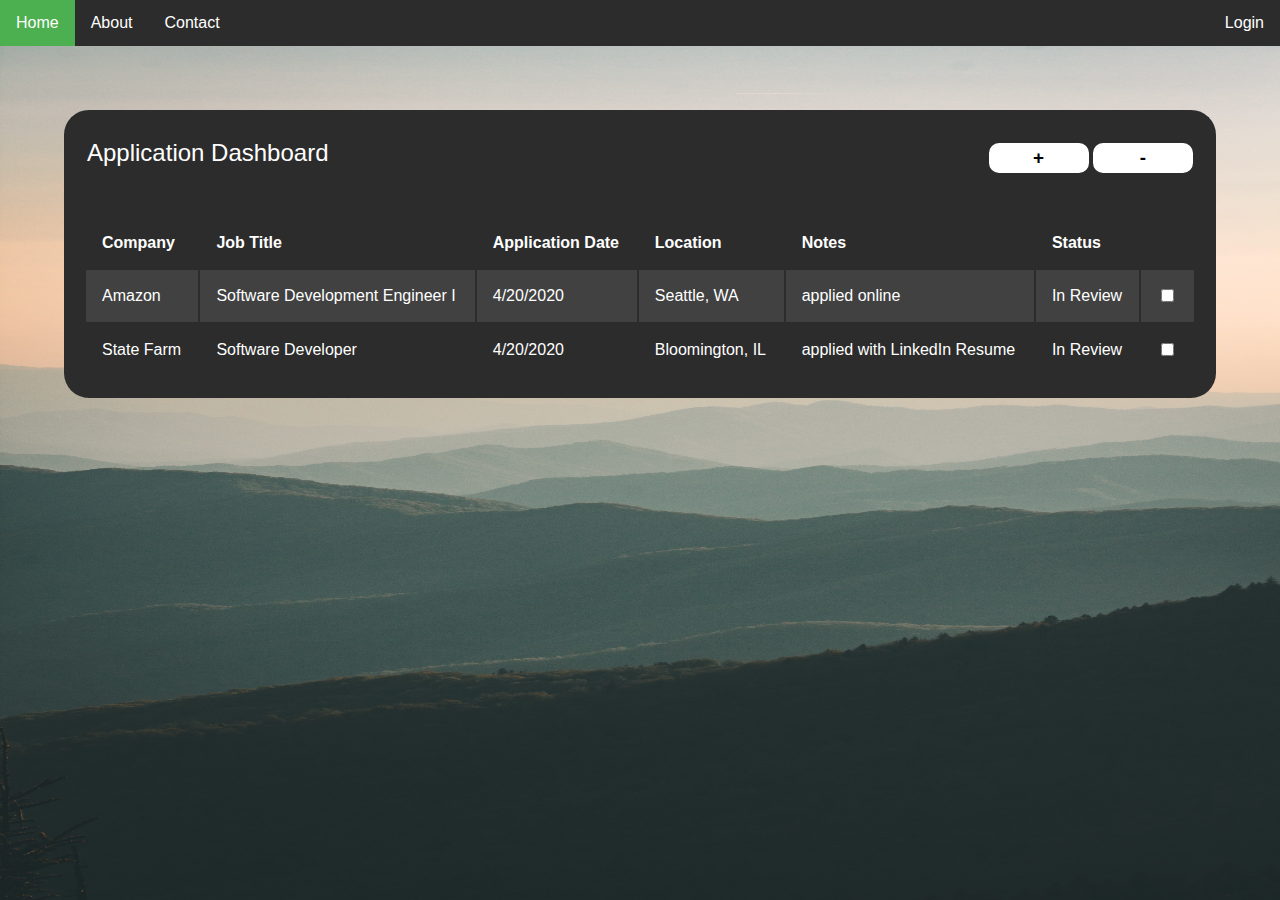
<file: index.html>
<!DOCTYPE HTML>

<html>

<head>
    <title>Application Dashboard</title>
    <meta charset="utf-8" />
    <meta name="viewport" content="width=device-width, initial-scale=1, user-scalable=no" />
    <link rel="stylesheet" href="assets/css/main.css" />
    <script src="assets/js/main.js"></script>
    <!-- <script src="https://apis.google.com/js/platform.js" async defer></script> -->
    <style>
        body {
            background-image: url("images/mountains_background.jpg");
            /*  background image to stretch to fit the entire element */
            background-repeat: no-repeat;
            background-attachment: fixed;
            background-size: 100% 100%;
        }
    </style>
</head>

<body>
    <div class="nav">
        <ul id="nav_bar">
            <li><a class="active" href="index.html">Home</a></li>
            <li><a href="about.html">About</a></li>
            <li><a href="contact.html">Contact</a></li>
            <li style="float:right"><a href="login.html">Login</a></li>
        </ul>
    </div>
    <div style="font-size: x-large;">
        <!-- Application Dashboard -->
    </div>
    <div>
        <table id="header_table">
            <tr>
                <td style="font-size: x-large; height: 35px;">Application Dashboard</td>
                <td>
                    <input id="add_row" type="button" class="button" value="+" onclick="addRow('app_table')">
                    <input id="rm_row" type="button" class="button" value="-" onclick="deleteRow('app_table')">
                </td>
            </tr>
        </table>
        <table id="app_table">
            <tr style="font-weight: bold;">
                <td>Company</td>
                <td>Job Title</td>
                <td>Application Date</td>
                <td>Location</td>
                <td>Notes</td>
                <td>Status</td>
                <td></td>
            </tr>
            <tr>
                <td>
                    <div contenteditable>Amazon</div>
                </td>
                <td>
                    <div contenteditable>Software Development Engineer I</div>
                </td>
                <td>
                    <div contenteditable>4/20/2020</div>
                </td>
                <td>
                    <div contenteditable>Seattle, WA</div>
                </td>
                <td>
                    <div contenteditable>applied online</div>
                </td>
                <td>
                    <div contenteditable>In Review</div>
                </td>
                <td>
                    <input type="checkbox">
                </td>
            </tr>
            <tr>
                <td>
                    <div contenteditable>State Farm</div>
                </td>
                <td>
                    <div contenteditable>Software Developer</div>
                </td>
                <td>
                    <div contenteditable>4/20/2020</div>
                </td>
                <td>
                    <div contenteditable>Bloomington, IL</div>
                </td>
                <td>
                    <div contenteditable>applied with LinkedIn Resume</div>
                </td>
                <td>
                    <div contenteditable>In Review</div>
                </td>
                <td>
                    <input type="checkbox">
                </td>
            </tr>
        </table>
    </div>
    <div>
        <!-- <input id="add_row" type="button" class="button" value="+" onclick="addRow('app_table')">
        <input id="rm_row" type="button" class="button" value="-" onclick="removeRow('app_table')"> -->
    </div>
</body>

</html>
</file>
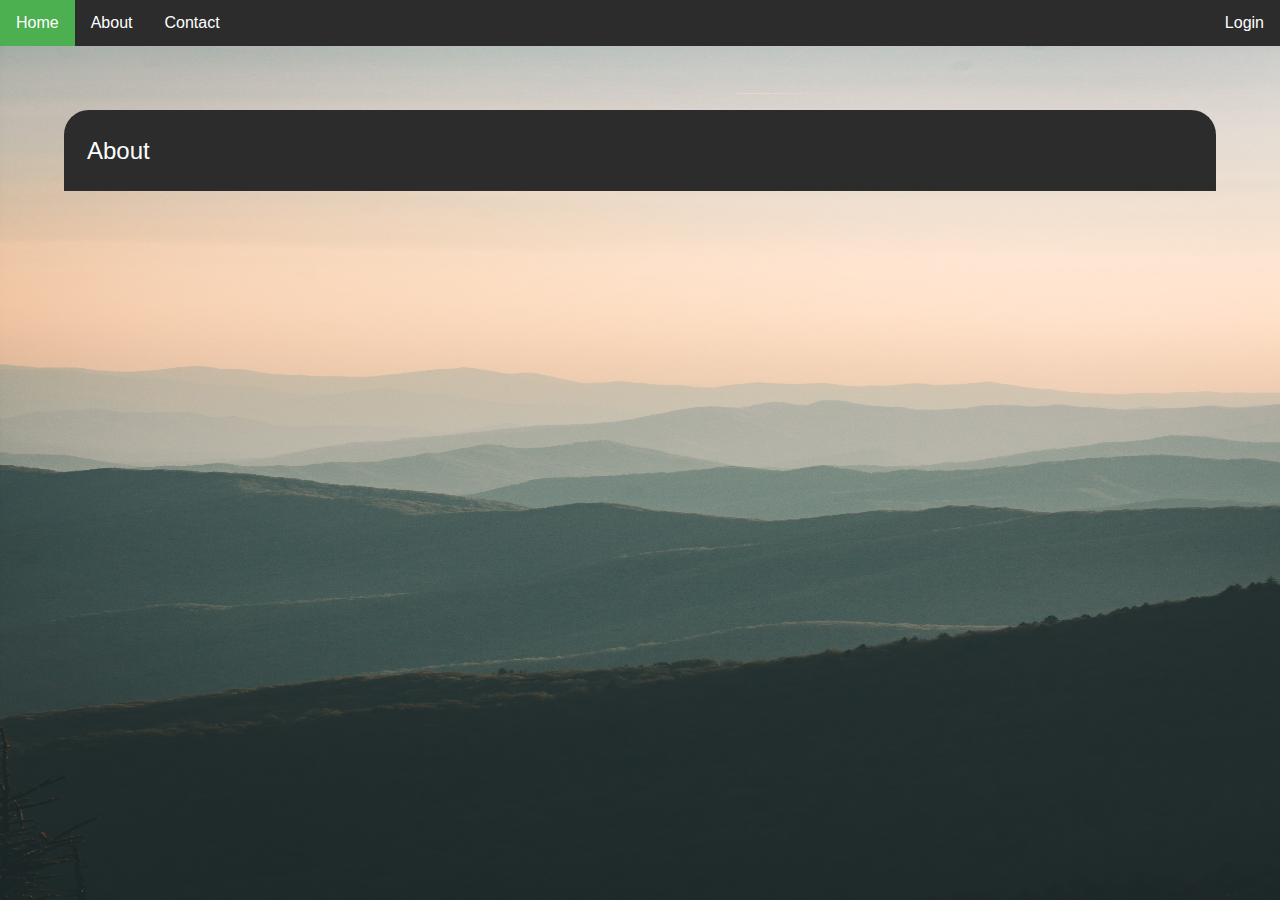
<file: about.html>
<!DOCTYPE HTML>

<html>

<head>
    <title>Application Dashboard</title>
    <meta charset="utf-8" />
    <meta name="viewport" content="width=device-width, initial-scale=1, user-scalable=no" />
    <link rel="stylesheet" href="assets/css/main.css" />
    <script src="assets/js/main.js"></script>
    <!-- <script src="https://apis.google.com/js/platform.js" async defer></script> -->
    <style>
        body {
            background-image: url("images/mountains_background.jpg");
            /*  background image to stretch to fit the entire element */
            background-repeat: no-repeat;
            background-attachment: fixed;
            background-size: 100% 100%;
        }
    </style>
</head>

<body>
    <div class="nav">
        <ul id="nav_bar">
            <li><a class="active" href="index.html">Home</a></li>
            <li><a href="about.html">About</a></li>
            <li><a href="contact.html">Contact</a></li>
            <li style="float:right"><a href="login.html">Login</a></li>
        </ul>
    </div>
    <div>
        <table id="header_table">
            <tr>
                <td style="font-size: x-large; height: 35px;">About</td>
            </tr>
        </table>
    </div>
</body>
</file>
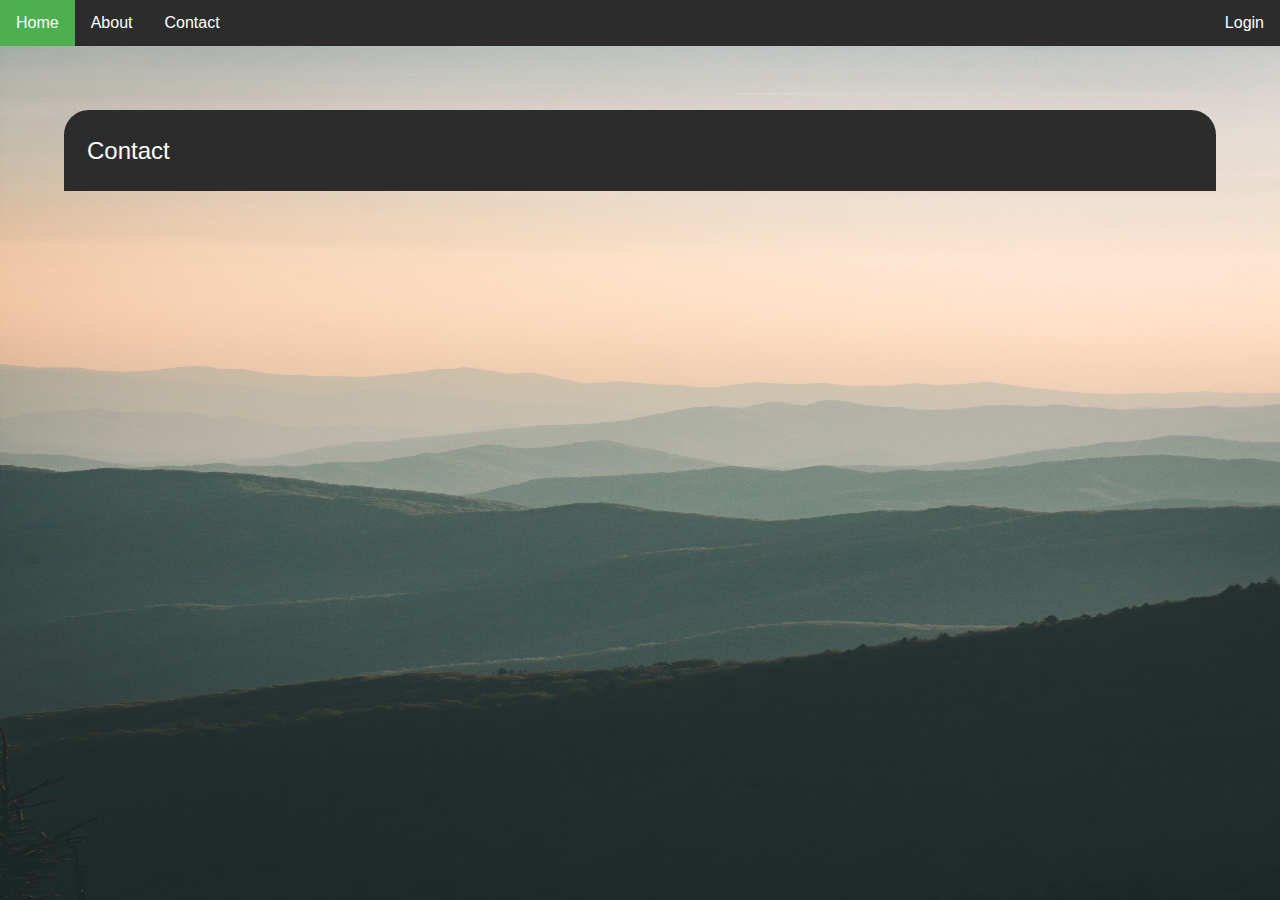
<file: contact.html>
<!DOCTYPE HTML>

<html>

<head>
    <title>Application Dashboard</title>
    <meta charset="utf-8" />
    <meta name="viewport" content="width=device-width, initial-scale=1, user-scalable=no" />
    <link rel="stylesheet" href="assets/css/main.css" />
    <script src="assets/js/main.js"></script>
    <!-- <script src="https://apis.google.com/js/platform.js" async defer></script> -->
    <style>
        body {
            background-image: url("images/mountains_background.jpg");
            /*  background image to stretch to fit the entire element */
            background-repeat: no-repeat;
            background-attachment: fixed;
            background-size: 100% 100%;
        }
    </style>
</head>

<body>
    <div class="nav">
        <ul id="nav_bar">
            <li><a class="active" href="index.html">Home</a></li>
            <li><a href="about.html">About</a></li>
            <li><a href="contact.html">Contact</a></li>
            <li style="float:right"><a href="login.html">Login</a></li>
        </ul>
    </div>
    <div>
        <table id="header_table">
            <tr>
                <td style="font-size: x-large; height: 35px;">Contact</td>
            </tr>
        </table>
    </div>
</body>
</file>
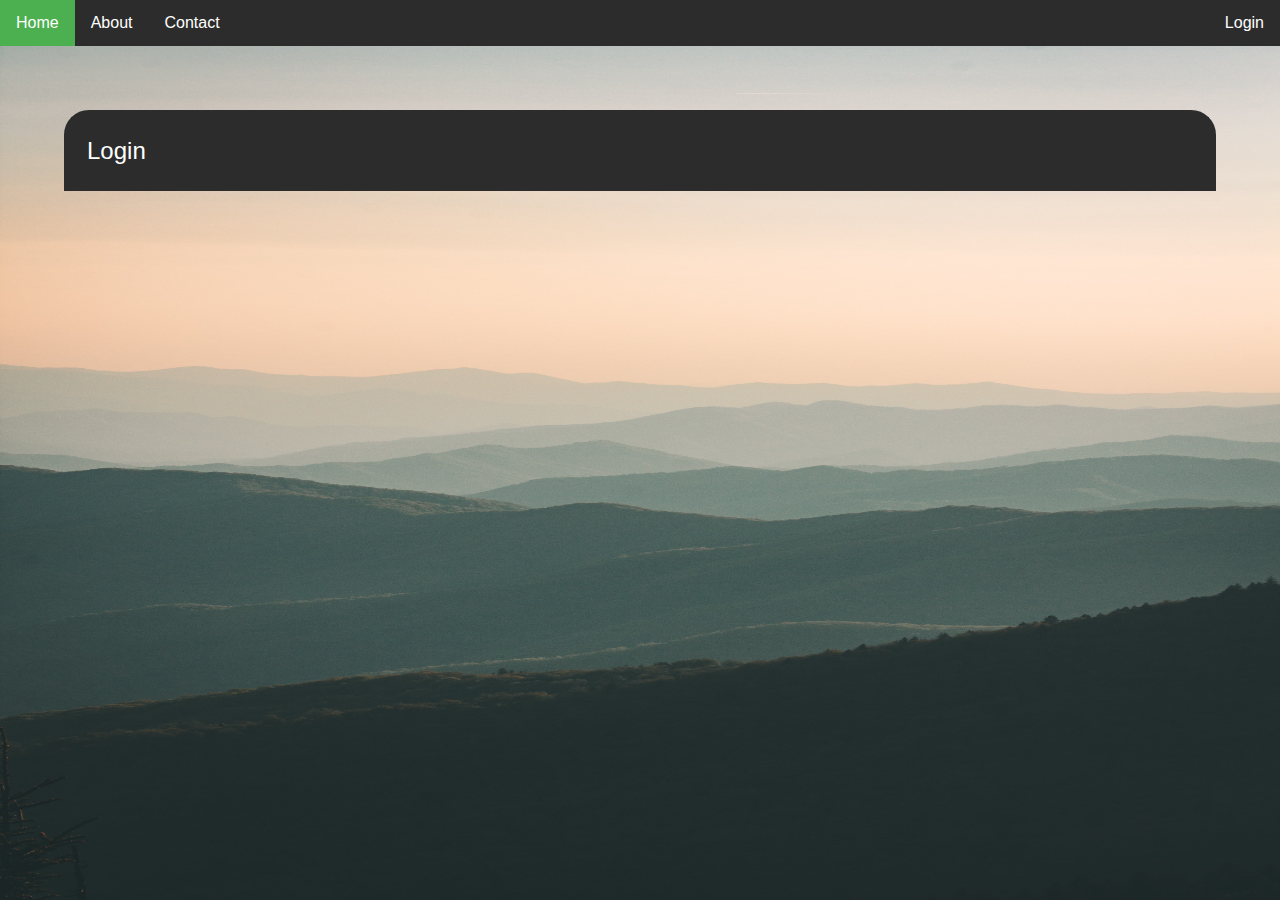
<file: login.html>
<!DOCTYPE HTML>

<html>

<head>
    <title>Application Dashboard</title>
    <meta charset="utf-8" />
    <meta name="viewport" content="width=device-width, initial-scale=1, user-scalable=no" />
    <link rel="stylesheet" href="assets/css/main.css" />
    <script src="assets/js/main.js"></script>
    <!-- <script src="https://apis.google.com/js/platform.js" async defer></script> -->
    <style>
        body {
            background-image: url("images/mountains_background.jpg");
            /*  background image to stretch to fit the entire element */
            background-repeat: no-repeat;
            background-attachment: fixed;
            background-size: 100% 100%;
        }
    </style>
</head>

<body>
    <div class="nav">
        <ul id="nav_bar">
            <li><a class="active" href="index.html">Home</a></li>
            <li><a href="about.html">About</a></li>
            <li><a href="contact.html">Contact</a></li>
            <li style="float:right"><a href="login.html">Login</a></li>
        </ul>
    </div>
    <div>
        <table id="header_table">
            <tr>
                <td style="font-size: x-large; height: 35px;">Login</td>
            </tr>
        </table>
    </div>
</body>
</file>
<file: assets/css/main.css>
#nav_bar {
    list-style-type: none;
    margin: 0;
    padding: 0;
    overflow: hidden;
    background-color: #2c2c2c;
}

li {
    float: left;
}

li:last-child {
    border-right: none;
}

li a {
    display: block;
    color: white;
    text-align: center;
    padding: 14px 16px;
    text-decoration: none;
}

li a:hover:not(.active) {
    background-color: #111;
}

.active {
    background-color: #4CAF50;
}


/* nav bar end */

body {
    font-family: Helvetica;
    padding: 0px;
    margin: 0px;
}

#header_table {
    color: white;
    margin-top: 5%;
    border-top-left-radius: 25px;
    border-top-right-radius: 25px;
    border-bottom-right-radius: 0%;
    border-bottom-left-radius: 0%;
    border: 2px solid #2c2c2c;
    background: #2c2c2c;
    padding: 3px;
    width: 90%;
    margin-left: 5%;
    margin-right: auto;
}

#app_table {
    color: white;
    border-top-left-radius: 0%;
    border-top-right-radius: 0%;
    border-bottom-right-radius: 25px;
    border-bottom-left-radius: 25px;
    border: 2px solid #2c2c2c;
    background: #2c2c2c;
    padding: 20px;
    width: 90%;
    border: 0px solid #2c2c2c;
    margin-left: auto;
    margin-right: auto;
}

th,
td {
    text-align: left;
    padding: 16px;
}

tr:nth-child(even) {
    background-color: #414141;
}

tr:nth-child(odd) {
    background-color: #2c2c2c;
}

.button {
    -webkit-appearance: none;
    color: black;
    text-align: center;
    margin: auto;
    background: white;
    border-radius: 10px;
    border: 2px solid white;
    border-color: white;
    width: 100px;
    height: 30px;
    font-weight: bolder;
    font-size: 5mm;
    margin-top: 10px;
}

#add_row {
    margin-left: 0%;
}

#header_table th:nth-child(1),
#header_table td:nth-child(2) {
    text-align: right;
}
</file>
